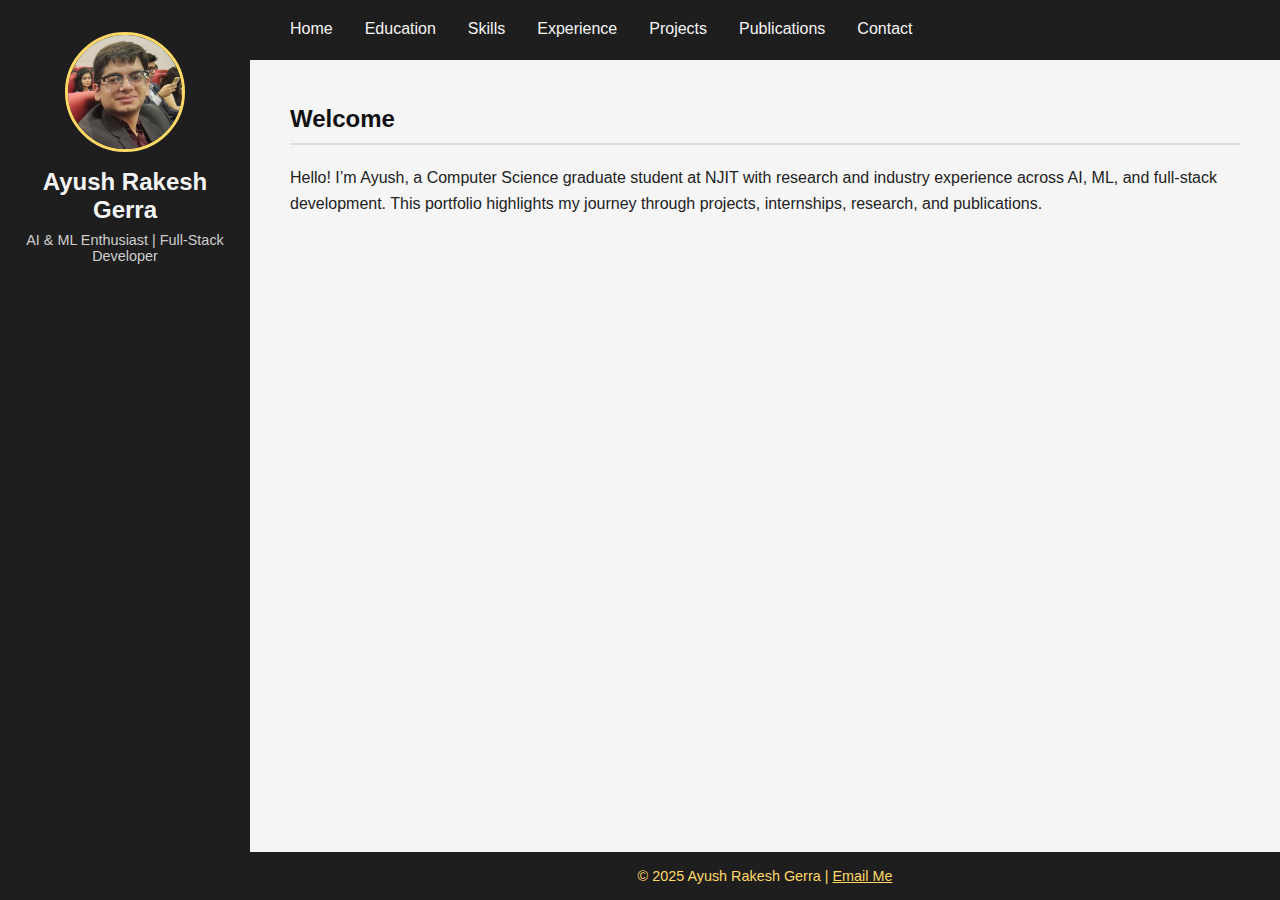
<file: index.html>
<!DOCTYPE html>
<html lang="en">
  <head>
    <meta charset="UTF-8" />
    <meta name="viewport" content="width=device-width, initial-scale=1.0" />
    <link rel="stylesheet" href="public/style.css" />
    <title>Ayush Rakesh Gerra - Portfolio</title>

    <!-- Favicon -->
    <link rel="icon" type="image/png" href="images/favicon.png">
  </head>
  <body>
    <div class="container">
      <aside class="sidebar">
        <img src="public/photo.jpg" alt="Ayush Gerra" class="profile-photo" />
        <h2>Ayush Rakesh Gerra</h2>
        <p>AI & ML Enthusiast | Full-Stack Developer</p>
      </aside>

      <div class="main-area">
        <nav class="top-nav">
          <a href="index.html">Home</a>
          <a href="education.html">Education</a>
          <a href="skills.html">Skills</a>
          <a href="experience.html">Experience</a>
          <a href="projects.html">Projects</a>
          <a href="publications.html">Publications</a>
          <a href="contact.html">Contact</a>
        </nav>

        <main>
          <section class="section">
            <h2>Welcome</h2>
            <p>
              Hello! I’m Ayush, a Computer Science graduate student at NJIT with
              research and industry experience across AI, ML, and full-stack
              development. This portfolio highlights my journey through
              projects, internships, research, and publications.
            </p>
          </section>
        </main>

        <footer>
          <p>
            © 2025 Ayush Rakesh Gerra |
            <a href="mailto:ayushgerra3@gmail.com" style="color: #ffd966"
              >Email Me</a
            >
          </p>
        </footer>
      </div>
    </div>
  </body>
</html>
</file>
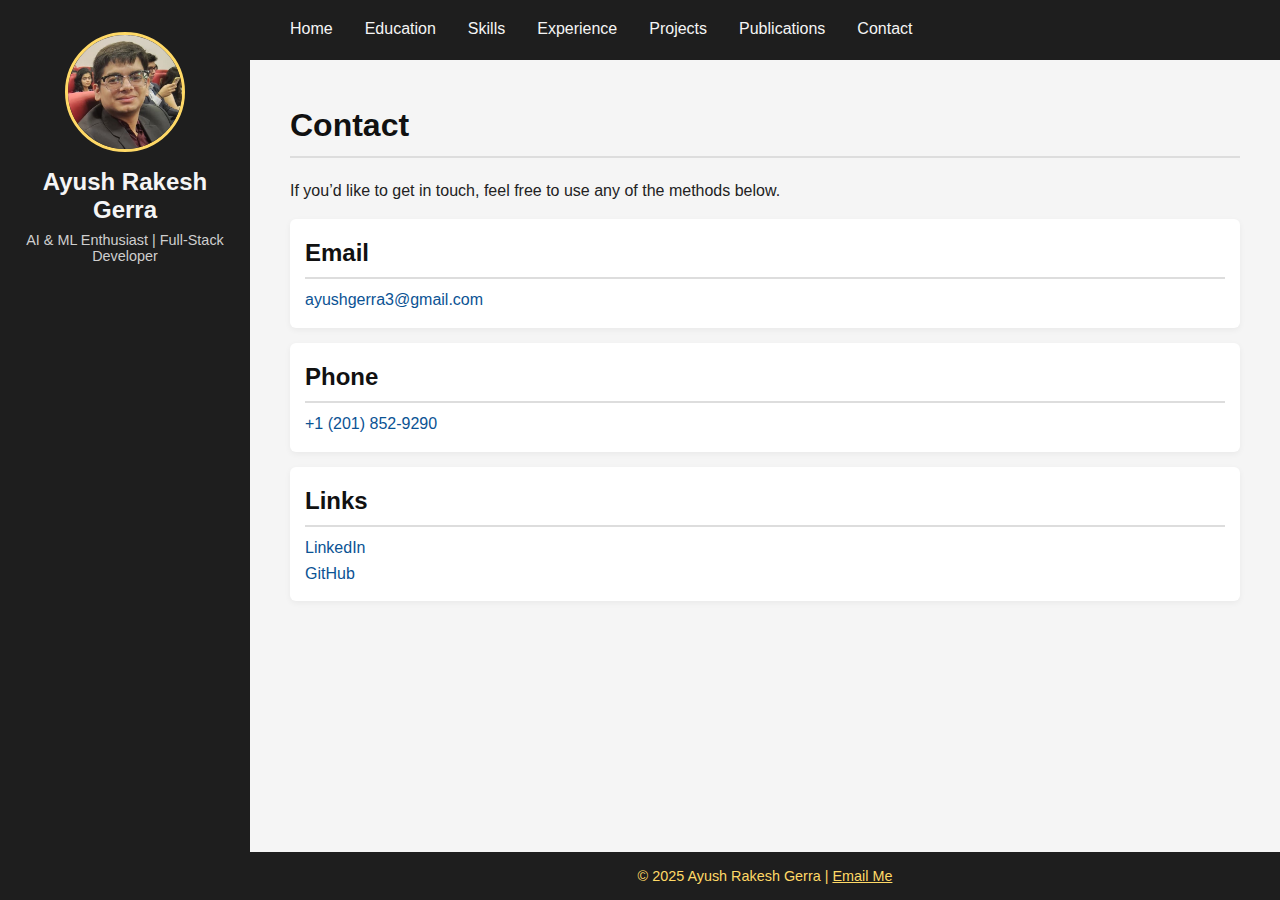
<file: contact.html>
<!DOCTYPE html>
<html lang="en">
  <head>
    <meta charset="UTF-8" />
    <meta name="viewport" content="width=device-width, initial-scale=1.0" />
    <link rel="stylesheet" href="public/style.css" />
    <title>Contact - Ayush Rakesh Gerra</title>

    <!-- Favicon -->
    <link rel="icon" type="image/png" href="images/favicon.png">
  </head>
  <body>
    <div class="container">
      <aside class="sidebar">
        <img src="public/photo.jpg" alt="Ayush Gerra" class="profile-photo" />
        <h2>Ayush Rakesh Gerra</h2>
        <p>AI & ML Enthusiast | Full-Stack Developer</p>
      </aside>

      <div class="main-area">
        <nav class="top-nav">
          <a href="index.html">Home</a>
          <a href="education.html">Education</a>
          <a href="skills.html">Skills</a>
          <a href="experience.html">Experience</a>
          <a href="projects.html">Projects</a>
          <a href="publications.html">Publications</a>
          <a href="contact.html">Contact</a>
        </nav>

        <main>
          <section>
            <h1>Contact</h1>
            <p>
              If you’d like to get in touch, feel free to use any of the methods
              below.
            </p>

            <div class="contact-card">
              <h2>Email</h2>
              <p>
                <a href="mailto:ayushgerra3@gmail.com">ayushgerra3@gmail.com</a>
              </p>
            </div>

            <div class="contact-card">
              <h2>Phone</h2>
              <p><a href="tel:+12018529290">+1 (201) 852-9290</a></p>
            </div>

            <div class="contact-card">
              <h2>Links</h2>
              <ul>
                <li>
                  <a
                    href="http://www.linkedin.com/in/ayushgerra"
                    target="_blank"
                    >LinkedIn</a
                  >
                </li>
                <li>
                  <a href="https://github.com/gerraayush" target="_blank"
                    >GitHub</a
                  >
                </li>
              </ul>
            </div>
          </section>
        </main>

        <footer>
          <p>
            © 2025 Ayush Rakesh Gerra |
            <a href="mailto:ayushgerra3@gmail.com" style="color: #ffd966"
              >Email Me</a
            >
          </p>
        </footer>
      </div>
    </div>
  </body>
</html>
</file>
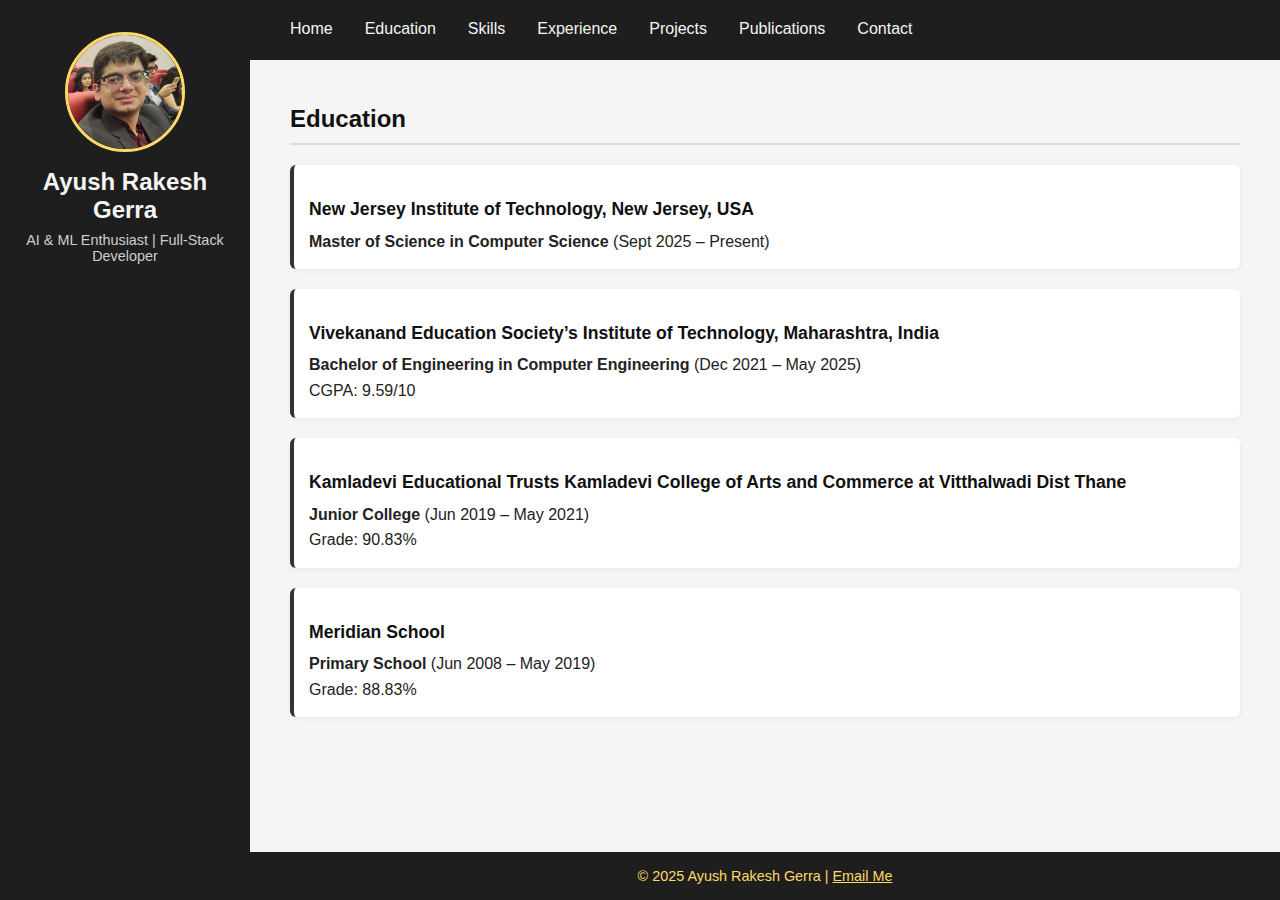
<file: education.html>
<!DOCTYPE html>
<html lang="en">
  <head>
    <meta charset="UTF-8" />
    <meta name="viewport" content="width=device-width, initial-scale=1.0" />
    <link rel="stylesheet" href="public/style.css" />
    <title>Education - Ayush Rakesh Gerra</title>

    <!-- Favicon -->
    <link rel="icon" type="image/png" href="images/favicon.png">
  </head>
  <body>
    <div class="container">
      <aside class="sidebar">
        <img src="public/photo.jpg" alt="Ayush Gerra" class="profile-photo" />
        <h2>Ayush Rakesh Gerra</h2>
        <p>AI & ML Enthusiast | Full-Stack Developer</p>
      </aside>

      <div class="main-area">
        <nav class="top-nav">
          <a href="index.html">Home</a>
          <a href="education.html">Education</a>
          <a href="skills.html">Skills</a>
          <a href="experience.html">Experience</a>
          <a href="projects.html">Projects</a>
          <a href="publications.html">Publications</a>
          <a href="contact.html">Contact</a>
        </nav>

        <main>
          <h2>Education</h2>

          <div class="edu-entry">
            <h3>New Jersey Institute of Technology, New Jersey, USA</h3>
            <p>
              <strong>Master of Science in Computer Science</strong> (Sept 2025
              – Present)
            </p>
          </div>

          <div class="edu-entry">
            <h3>
              Vivekanand Education Society’s Institute of Technology,
              Maharashtra, India
            </h3>
            <p>
              <strong>Bachelor of Engineering in Computer Engineering</strong>
              (Dec 2021 – May 2025)<br />
              CGPA: 9.59/10
            </p>
          </div>

          <div class="edu-entry">
            <h3>
              Kamladevi Educational Trusts Kamladevi College of Arts and
              Commerce at Vitthalwadi Dist Thane
            </h3>
            <p>
              <strong>Junior College</strong>
              (Jun 2019 – May 2021)<br />
              Grade: 90.83%
            </p>
          </div>

          <div class="edu-entry">
            <h3>Meridian School</h3>
            <strong>Primary School</strong>
              (Jun 2008 – May 2019)<br />
              Grade: 88.83%
          </div>
        </main>

        <footer>
          <p>
            © 2025 Ayush Rakesh Gerra |
            <a href="mailto:ayushgerra3@gmail.com" style="color: #ffd966"
              >Email Me</a
            >
          </p>
        </footer>
      </div>
    </div>
  </body>
</html>
</file>
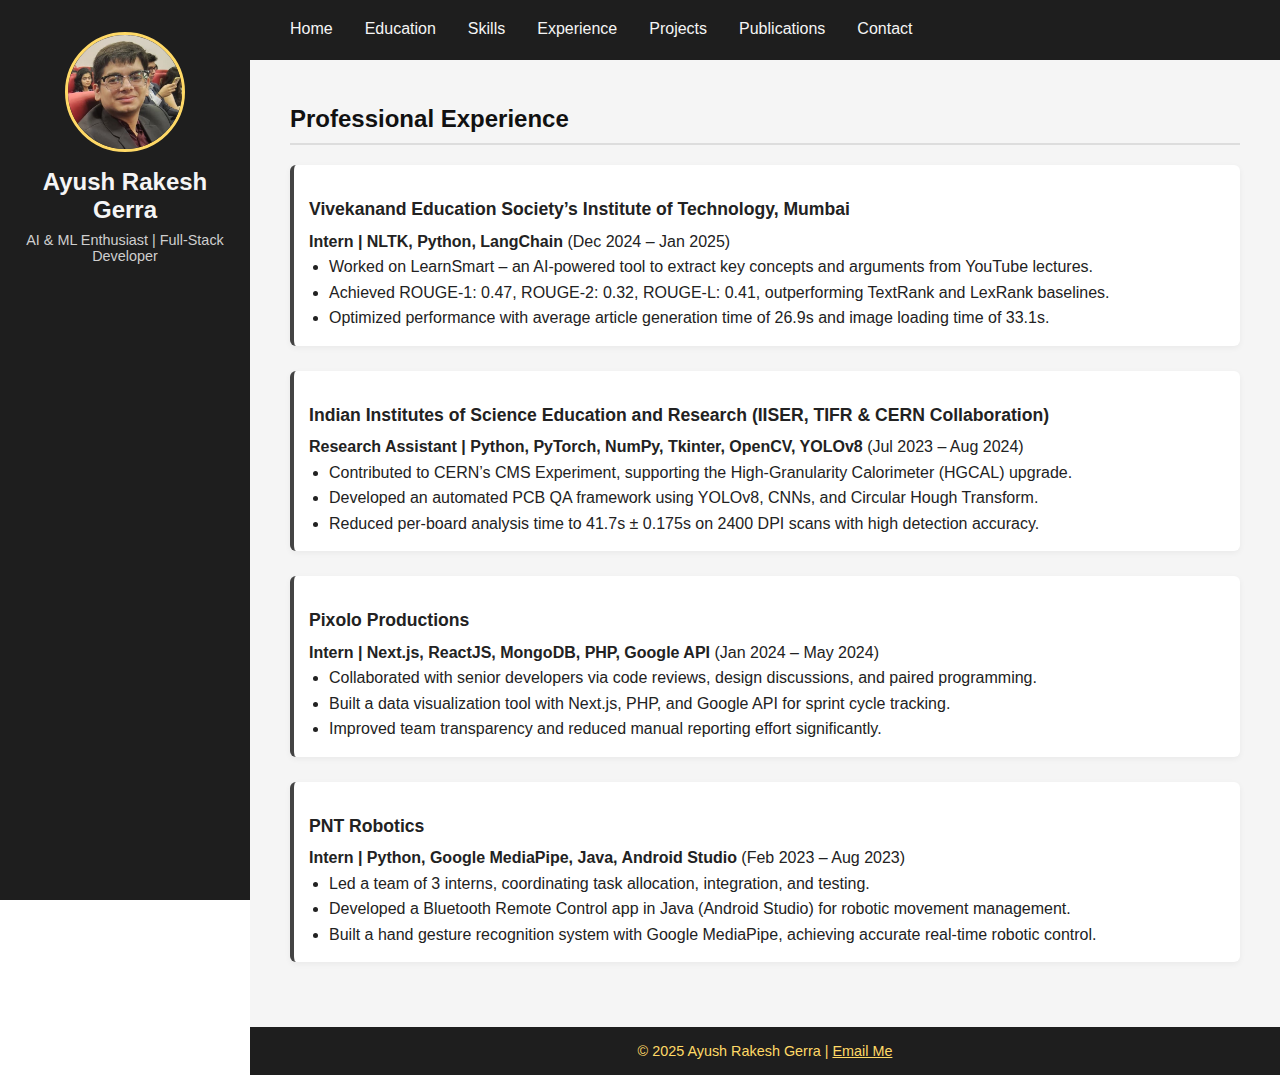
<file: experience.html>
<!DOCTYPE html>
<html lang="en">
  <head>
    <meta charset="UTF-8" />
    <meta name="viewport" content="width=device-width, initial-scale=1.0" />
    <link rel="stylesheet" href="public/style.css" />
    <title>Experience - Ayush Rakesh Gerra</title>

    <!-- Favicon -->
    <link rel="icon" type="image/png" href="images/favicon.png">
  </head>
  <body>
    <div class="container">
      <aside class="sidebar">
        <img src="public/photo.jpg" alt="Ayush Gerra" class="profile-photo" />
        <h2>Ayush Rakesh Gerra</h2>
        <p>AI & ML Enthusiast | Full-Stack Developer</p>
      </aside>

      <div class="main-area">
        <nav class="top-nav">
          <a href="index.html">Home</a>
          <a href="education.html">Education</a>
          <a href="skills.html">Skills</a>
          <a href="experience.html">Experience</a>
          <a href="projects.html">Projects</a>
          <a href="publications.html">Publications</a>
          <a href="contact.html">Contact</a>
        </nav>

        <main>
          <h2>Professional Experience</h2>

          <div class="exp-entry">
            <h3>
              Vivekanand Education Society’s Institute of Technology, Mumbai
            </h3>
            <p>
              <strong>Intern | NLTK, Python, LangChain</strong> (Dec 2024 – Jan
              2025)
            </p>
            <ul>
              <li>
                Worked on LearnSmart – an AI-powered tool to extract key
                concepts and arguments from YouTube lectures.
              </li>
              <li>
                Achieved ROUGE-1: 0.47, ROUGE-2: 0.32, ROUGE-L: 0.41,
                outperforming TextRank and LexRank baselines.
              </li>
              <li>
                Optimized performance with average article generation time of
                26.9s and image loading time of 33.1s.
              </li>
            </ul>
          </div>

          <div class="exp-entry">
            <h3>
              Indian Institutes of Science Education and Research (IISER, TIFR &
              CERN Collaboration)
            </h3>
            <p>
              <strong
                >Research Assistant | Python, PyTorch, NumPy, Tkinter, OpenCV,
                YOLOv8</strong
              >
              (Jul 2023 – Aug 2024)
            </p>
            <ul>
              <li>
                Contributed to CERN’s CMS Experiment, supporting the
                High-Granularity Calorimeter (HGCAL) upgrade.
              </li>
              <li>
                Developed an automated PCB QA framework using YOLOv8, CNNs, and
                Circular Hough Transform.
              </li>
              <li>
                Reduced per-board analysis time to 41.7s ± 0.175s on 2400 DPI
                scans with high detection accuracy.
              </li>
            </ul>
          </div>

          <div class="exp-entry">
            <h3>Pixolo Productions</h3>
            <p>
              <strong
                >Intern | Next.js, ReactJS, MongoDB, PHP, Google API</strong
              >
              (Jan 2024 – May 2024)
            </p>
            <ul>
              <li>
                Collaborated with senior developers via code reviews, design
                discussions, and paired programming.
              </li>
              <li>
                Built a data visualization tool with Next.js, PHP, and Google
                API for sprint cycle tracking.
              </li>
              <li>
                Improved team transparency and reduced manual reporting effort
                significantly.
              </li>
            </ul>
          </div>

          <div class="exp-entry">
            <h3>PNT Robotics</h3>
            <p>
              <strong
                >Intern | Python, Google MediaPipe, Java, Android Studio</strong
              >
              (Feb 2023 – Aug 2023)
            </p>
            <ul>
              <li>
                Led a team of 3 interns, coordinating task allocation,
                integration, and testing.
              </li>
              <li>
                Developed a Bluetooth Remote Control app in Java (Android
                Studio) for robotic movement management.
              </li>
              <li>
                Built a hand gesture recognition system with Google MediaPipe,
                achieving accurate real-time robotic control.
              </li>
            </ul>
          </div>
        </main>

        <footer>
          <p>
            © 2025 Ayush Rakesh Gerra |
            <a href="mailto:ayushgerra3@gmail.com" style="color: #ffd966"
              >Email Me</a
            >
          </p>
        </footer>
      </div>
    </div>
  </body>
</html>
</file>
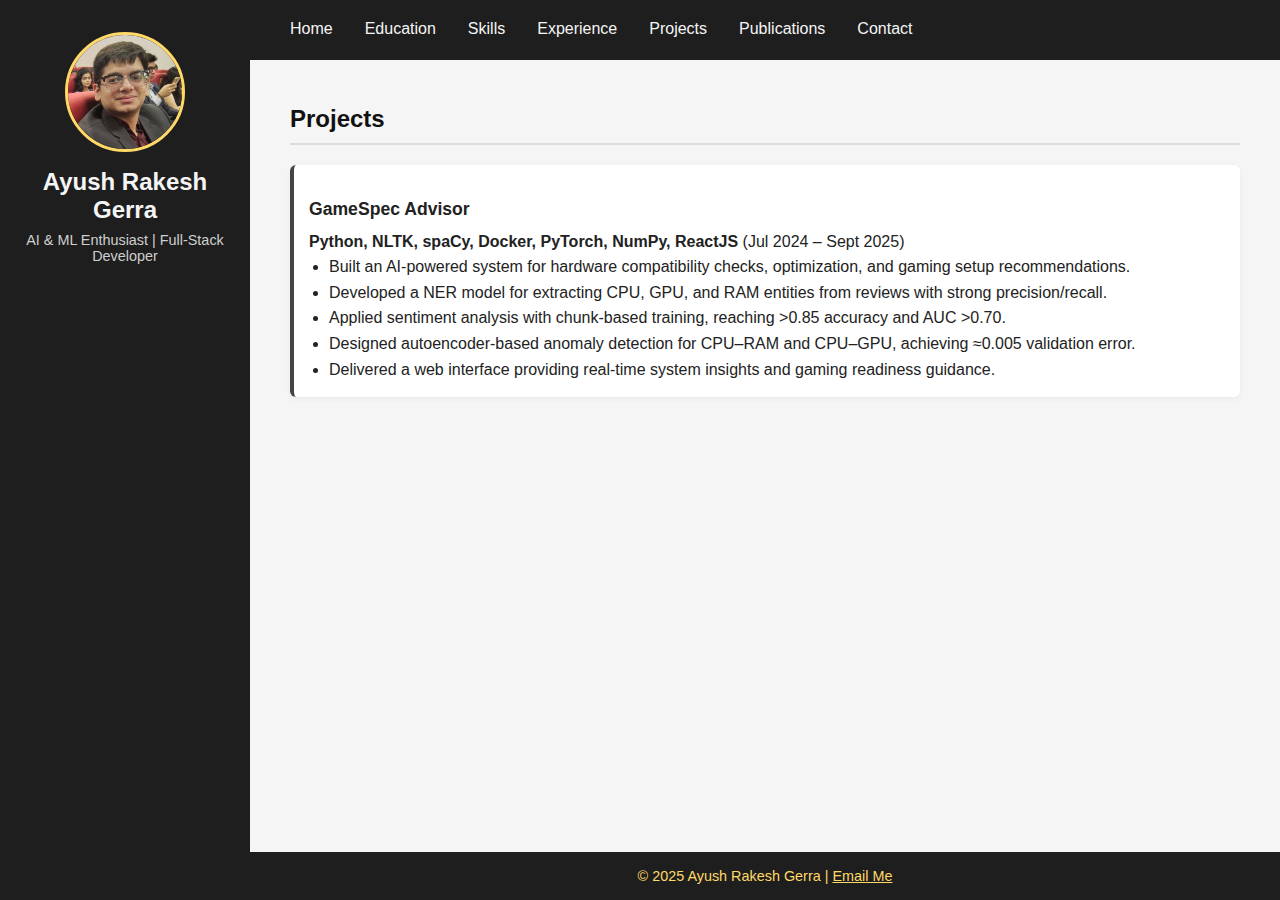
<file: projects.html>
<!DOCTYPE html>
<html lang="en">
  <head>
    <meta charset="UTF-8" />
    <meta name="viewport" content="width=device-width, initial-scale=1.0" />
    <link rel="stylesheet" href="public/style.css" />
    <title>Projects - Ayush Rakesh Gerra</title>

    <!-- Favicon -->
    <link rel="icon" type="image/png" href="images/favicon.png">
  </head>
  <body>
    <div class="container">
      <aside class="sidebar">
        <img src="public/photo.jpg" alt="Ayush Gerra" class="profile-photo" />
        <h2>Ayush Rakesh Gerra</h2>
        <p>AI & ML Enthusiast | Full-Stack Developer</p>
      </aside>

      <div class="main-area">
        <nav class="top-nav">
          <a href="index.html">Home</a>
          <a href="education.html">Education</a>
          <a href="skills.html">Skills</a>
          <a href="experience.html">Experience</a>
          <a href="projects.html">Projects</a>
          <a href="publications.html">Publications</a>
          <a href="contact.html">Contact</a>
        </nav>

        <main>
          <h2>Projects</h2>

          <div class="proj-entry">
            <h3>GameSpec Advisor</h3>
            <p>
              <strong
                >Python, NLTK, spaCy, Docker, PyTorch, NumPy, ReactJS</strong
              >
              (Jul 2024 – Sept 2025)
            </p>
            <ul>
              <li>
                Built an AI-powered system for hardware compatibility checks,
                optimization, and gaming setup recommendations.
              </li>
              <li>
                Developed a NER model for extracting CPU, GPU, and RAM entities
                from reviews with strong precision/recall.
              </li>
              <li>
                Applied sentiment analysis with chunk-based training, reaching
                >0.85 accuracy and AUC >0.70.
              </li>
              <li>
                Designed autoencoder-based anomaly detection for CPU–RAM and
                CPU–GPU, achieving ≈0.005 validation error.
              </li>
              <li>
                Delivered a web interface providing real-time system insights
                and gaming readiness guidance.
              </li>
            </ul>
          </div>
        </main>

        <footer>
          <p>
            © 2025 Ayush Rakesh Gerra |
            <a href="mailto:ayushgerra3@gmail.com" style="color: #ffd966"
              >Email Me</a
            >
          </p>
        </footer>
      </div>
    </div>
  </body>
</html>
</file>
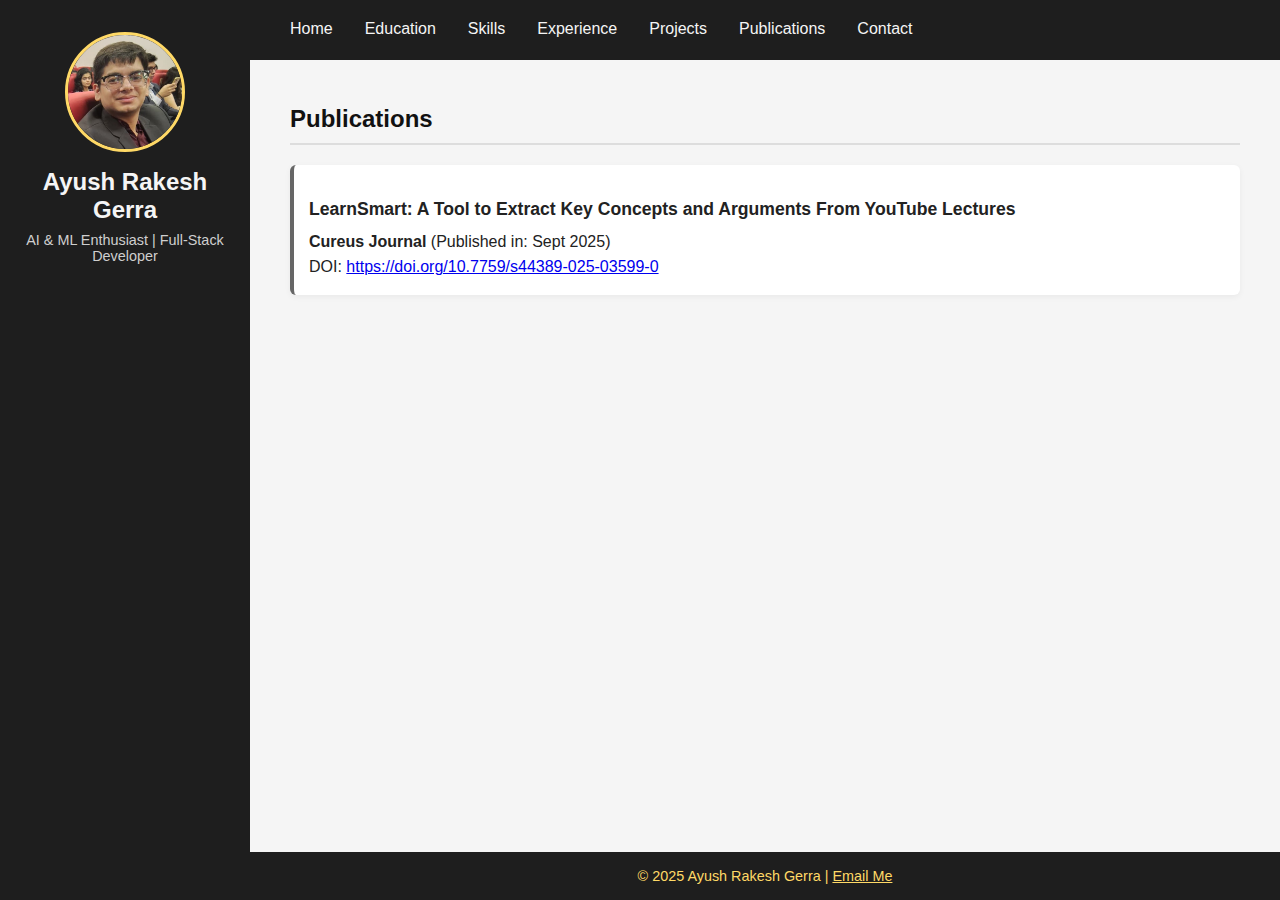
<file: publications.html>
<!DOCTYPE html>
<html lang="en">
  <head>
    <meta charset="UTF-8" />
    <meta name="viewport" content="width=device-width, initial-scale=1.0" />
    <link rel="stylesheet" href="public/style.css" />
    <title>Publications - Ayush Rakesh Gerra</title>

    <!-- Favicon -->
    <link rel="icon" type="image/png" href="images/favicon.png">
  </head>
  <body>
    <div class="container">
      <aside class="sidebar">
        <img src="public/photo.jpg" alt="Ayush Gerra" class="profile-photo" />
        <h2>Ayush Rakesh Gerra</h2>
        <p>AI & ML Enthusiast | Full-Stack Developer</p>
      </aside>

      <div class="main-area">
        <nav class="top-nav">
          <a href="index.html">Home</a>
          <a href="education.html">Education</a>
          <a href="skills.html">Skills</a>
          <a href="experience.html">Experience</a>
          <a href="projects.html">Projects</a>
          <a href="publications.html">Publications</a>
          <a href="contact.html">Contact</a>
        </nav>

        <main>
          <h2>Publications</h2>

          <div class="pub-entry">
            <h3>
              LearnSmart: A Tool to Extract Key Concepts and Arguments From
              YouTube Lectures
            </h3>
            <p>
              <strong>Cureus Journal</strong>&nbsp;(Published in: Sept 2025)</br>
              DOI:&nbsp;<a href="https://doi.org/10.7759/s44389-025-03599-0">https://doi.org/10.7759/s44389-025-03599-0</a>
            </p>
          </div>
        </main>

        <footer>
          <p>
            © 2025 Ayush Rakesh Gerra |
            <a href="mailto:ayushgerra3@gmail.com" style="color: #ffd966"
              >Email Me</a
            >
          </p>
        </footer>
      </div>
    </div>
  </body>
</html>
</file>
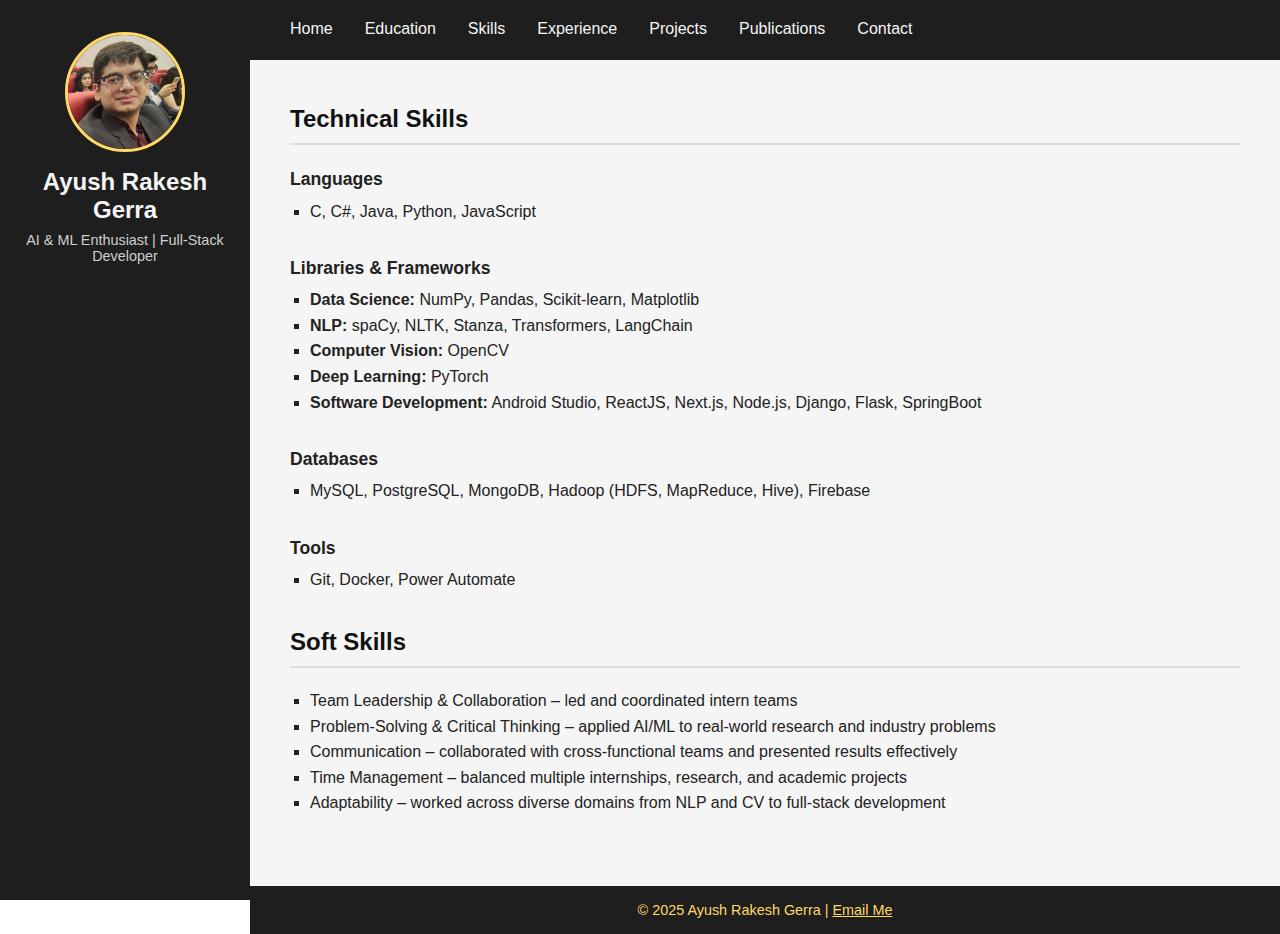
<file: skills.html>
<!DOCTYPE html>
<html lang="en">
  <head>
    <meta charset="UTF-8" />
    <meta name="viewport" content="width=device-width, initial-scale=1.0" />
    <link rel="stylesheet" href="public/style.css" />
    <title>Skills - Ayush Rakesh Gerra</title>

    <!-- Favicon -->
    <link rel="icon" type="image/png" href="images/favicon.png">
  </head>
  <body>
    <div class="container">
      <aside class="sidebar">
        <img src="public/photo.jpg" alt="Ayush Gerra" class="profile-photo" />
        <h2>Ayush Rakesh Gerra</h2>
        <p>AI & ML Enthusiast | Full-Stack Developer</p>
      </aside>

      <div class="main-area">
        <nav class="top-nav">
          <a href="index.html">Home</a>
          <a href="education.html">Education</a>
          <a href="skills.html">Skills</a>
          <a href="experience.html">Experience</a>
          <a href="projects.html">Projects</a>
          <a href="publications.html">Publications</a>
          <a href="contact.html">Contact</a>
        </nav>

        <main>
          <h2>Technical Skills</h2>

          <div class="section">
            <h3>Languages</h3>
            <ul>
              <li>C, C#, Java, Python, JavaScript</li>
            </ul>
          </div>

          <div class="section">
            <h3>Libraries & Frameworks</h3>
            <ul>
              <li>
                <strong>Data Science:</strong> NumPy, Pandas, Scikit-learn,
                Matplotlib
              </li>
              <li>
                <strong>NLP:</strong> spaCy, NLTK, Stanza, Transformers,
                LangChain
              </li>
              <li><strong>Computer Vision:</strong> OpenCV</li>
              <li><strong>Deep Learning:</strong> PyTorch</li>
              <li>
                <strong>Software Development:</strong> Android Studio, ReactJS,
                Next.js, Node.js, Django, Flask, SpringBoot
              </li>
            </ul>
          </div>

          <div class="section">
            <h3>Databases</h3>
            <ul>
              <li>
                MySQL, PostgreSQL, MongoDB, Hadoop (HDFS, MapReduce, Hive),
                Firebase
              </li>
            </ul>
          </div>

          <div class="section">
            <h3>Tools</h3>
            <ul>
              <li>Git, Docker, Power Automate</li>
            </ul>
          </div>

          <h2>Soft Skills</h2>

          <div class="section">
            <ul>
              <li>
                Team Leadership & Collaboration – led and coordinated intern
                teams
              </li>
              <li>
                Problem-Solving & Critical Thinking – applied AI/ML to
                real-world research and industry problems
              </li>
              <li>
                Communication – collaborated with cross-functional teams and
                presented results effectively
              </li>
              <li>
                Time Management – balanced multiple internships, research, and
                academic projects
              </li>
              <li>
                Adaptability – worked across diverse domains from NLP and CV to
                full-stack development
              </li>
            </ul>
          </div>
        </main>

        <footer>
          <p>
            © 2025 Ayush Rakesh Gerra |
            <a href="mailto:ayushgerra3@gmail.com" style="color: #ffd966"
              >Email Me</a
            >
          </p>
        </footer>
      </div>
    </div>
  </body>
</html>
</file>
<file: public/style.css>
/* General Reset */
* {
  margin: 0;
  padding: 0;
  box-sizing: border-box;
  font-family: 'Segoe UI', Tahoma, Geneva, Verdana, sans-serif;
}

/* Container */
.container {
  display: flex;
  min-height: 100vh;
}

/* Sidebar */
.sidebar {
  width: 250px;
  background-color: #1e1e1e; /* Dark gray */
  color: #f5f5f5; /* Light gray / white */
  display: flex;
  flex-direction: column;
  align-items: center;
  padding: 2rem 1rem;
  position: fixed;
  height: 100%;
}

.sidebar .profile-photo {
  width: 120px;
  height: 120px;
  border-radius: 50%;
  object-fit: cover;
  margin-bottom: 1rem;
  border: 3px solid #ffd966; /* Accent border */
}

.sidebar h2 {
  font-size: 1.5rem;
  margin-bottom: 0.5rem;
  text-align: center;
}

.sidebar p {
  font-size: 0.9rem;
  text-align: center;
  color: #cfcfcf;
}

/* Main Area */
.main-area {
  margin-left: 250px; /* Same as sidebar width */
  flex: 1;
  display: flex;
  flex-direction: column;
  background-color: #f5f5f5; /* Light content area */
  min-height: 100vh;
}

/* Top Navigation */
.top-nav {
  display: flex;
  background-color: #1e1e1e;
  padding: 1rem 2rem;
  gap: 1rem;
}

.top-nav a {
  color: #f5f5f5;
  text-decoration: none;
  font-weight: 500;
  position: relative;
  padding: 0.25rem 0.5rem;
  transition: color 0.3s;
}

.top-nav a:hover {
  color: #ffd966; /* Accent hover */
}

.top-nav a::after {
  content: '';
  display: block;
  height: 2px;
  width: 0%;
  background: #ffd966;
  transition: width 0.3s;
}

.top-nav a:hover::after {
  width: 100%;
}

/* Main content */
main {
  flex: 1;
  padding: 2rem;
  background-color: #f5f5f5;
  color: #1e1e1e;
}

/* Footer */
footer {
  background-color: #1e1e1e;
  color: #f5f5f5;
  text-align: center;
  padding: 1rem 0;
  font-size: 0.9rem;
}

footer p {
  color: #ffd966; /* Accent color */
}

/* Responsive */
@media (max-width: 768px) {
  .container {
    flex-direction: column;
  }

  .sidebar {
    width: 100%;
    height: auto;
    position: relative;
    flex-direction: row;
    justify-content: start;
    padding: 1rem;
  }

  .sidebar .profile-photo {
    width: 60px;
    height: 60px;
    margin-right: 1rem;
  }

  .sidebar h2, .sidebar p {
    text-align: left;
  }

  .main-area {
    margin-left: 0;
  }

  .top-nav {
    flex-wrap: wrap;
    padding: 0.5rem 1rem;
  }

  .top-nav a {
    padding: 0.25rem 0.5rem;
  }
}

/* Main content area */
main {
  flex: 1;
  padding: 40px;
  background: #f5f5f5;
  color: #222;
  line-height: 1.6;
}

main h1, main h2 {
  margin-bottom: 20px;
  color: #111;
  border-bottom: 2px solid #ddd;
  padding-bottom: 5px;
}

main h3 {
  margin-top: 15px;
  margin-bottom: 5px;
  font-size: 1.1rem;
  color: #222;
}

/* Sections */
.section {
  margin-bottom: 30px;
}

.section ul {
  margin-left: 20px;
  list-style: square;
}

/* Education entries */
.edu-entry {
  margin-bottom: 20px;
  padding: 15px;
  border-left: 4px solid #333;
  background: #fff;
  border-radius: 6px;
  box-shadow: 0 2px 6px rgba(0,0,0,0.05);
}

.edu-entry h3 {
  font-weight: 600;
  color: #111;
}

/* Experience entries */
.exp-entry {
  margin-bottom: 25px;
  padding: 15px;
  background: #fff;
  border-left: 4px solid #444;
  border-radius: 6px;
  box-shadow: 0 2px 6px rgba(0,0,0,0.05);
}

.exp-entry ul {
  margin-left: 20px;
  list-style: disc;
}

/* Project entries */
.proj-entry {
  margin-bottom: 25px;
  padding: 15px;
  background: #fff;
  border-left: 4px solid #444;
  border-radius: 6px;
  box-shadow: 0 2px 6px rgba(0,0,0,0.05);
}

.proj-entry ul {
  margin-left: 20px;
  list-style: disc;
}

/* Publication entries */
.pub-entry {
  margin-bottom: 20px;
  padding: 15px;
  background: #fff;
  border-left: 4px solid #666;
  border-radius: 6px;
  box-shadow: 0 2px 6px rgba(0,0,0,0.05);
}

/* Contact cards */
.contact-card {
  margin: 15px 0;
  padding: 15px;
  background: #fff;
  border-radius: 6px;
  box-shadow: 0 2px 6px rgba(0,0,0,0.05);
}

.contact-card h2 {
  margin-bottom: 8px;
  color: #111;
}

.contact-card a {
  color: #0b5394;
  text-decoration: none;
}

.contact-card a:hover {
  text-decoration: underline;
}

.contact-card ul {
  list-style-type: none;
}
</file>
